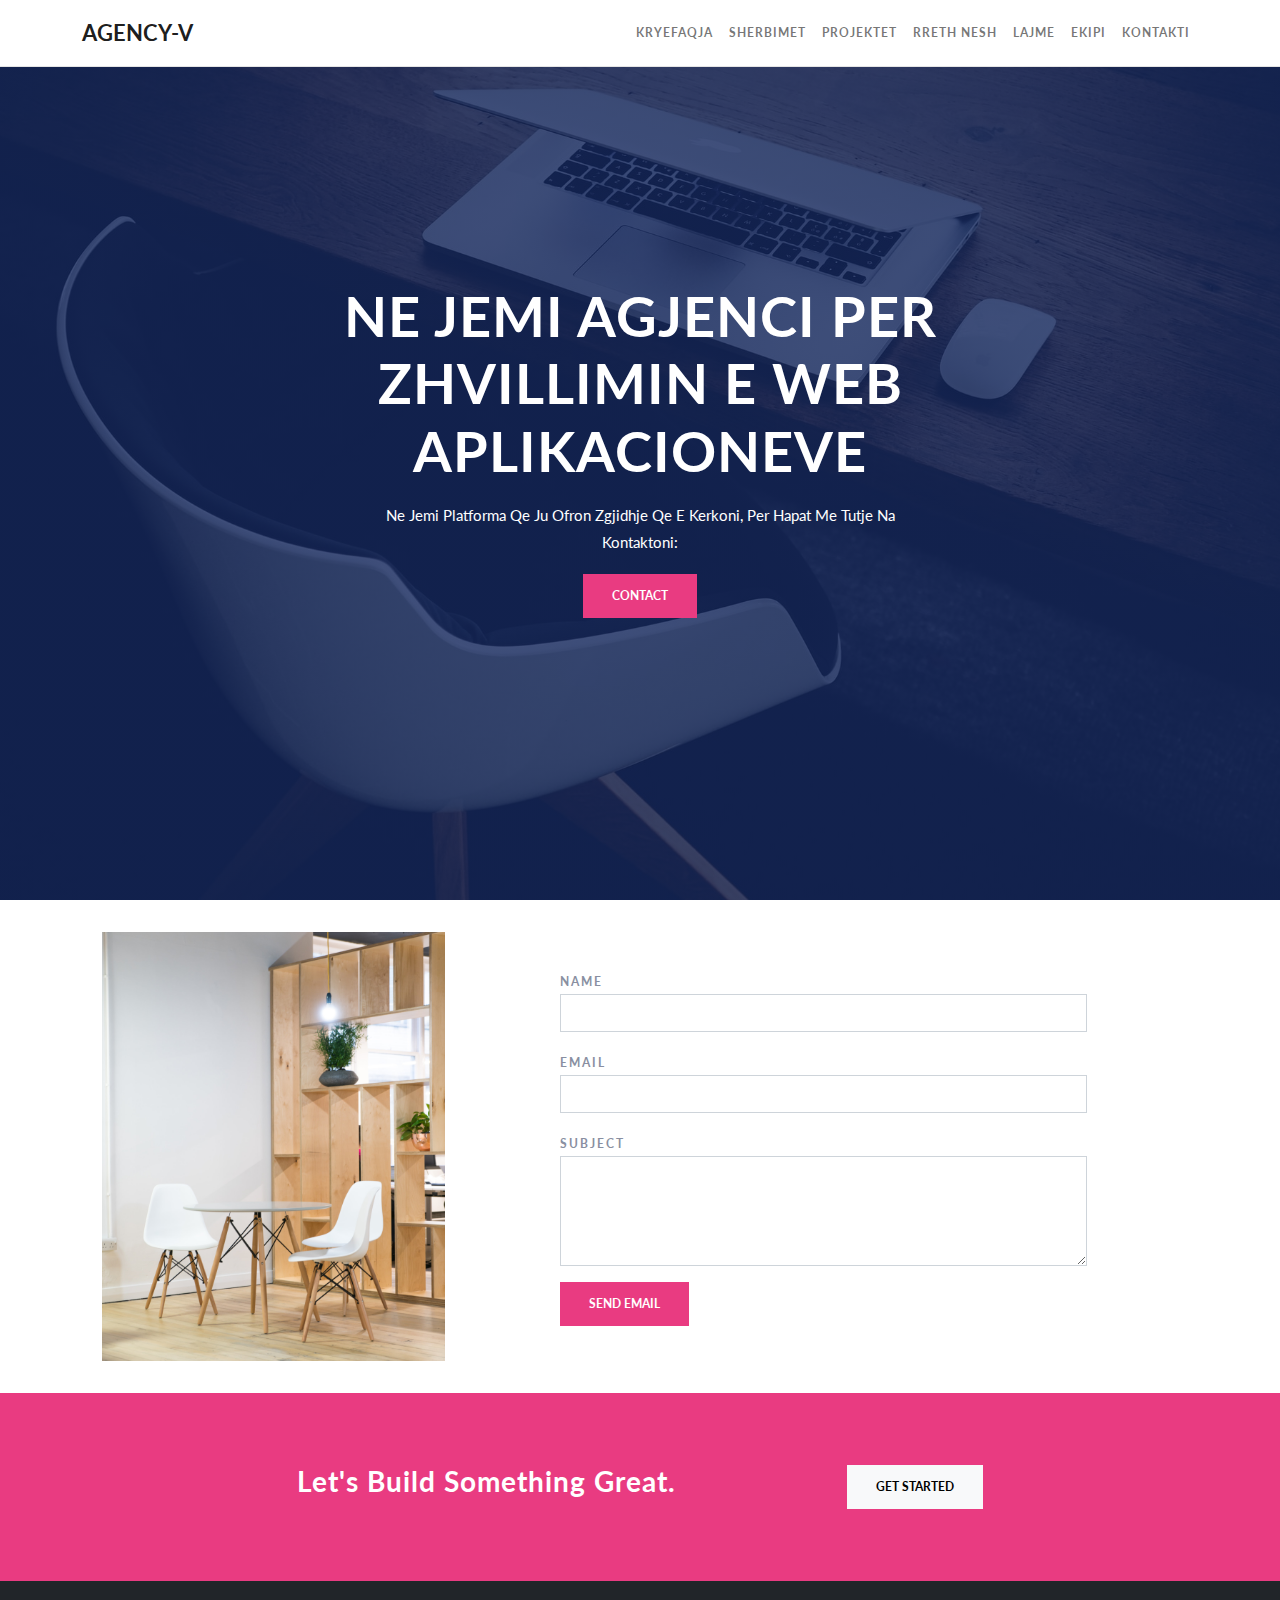
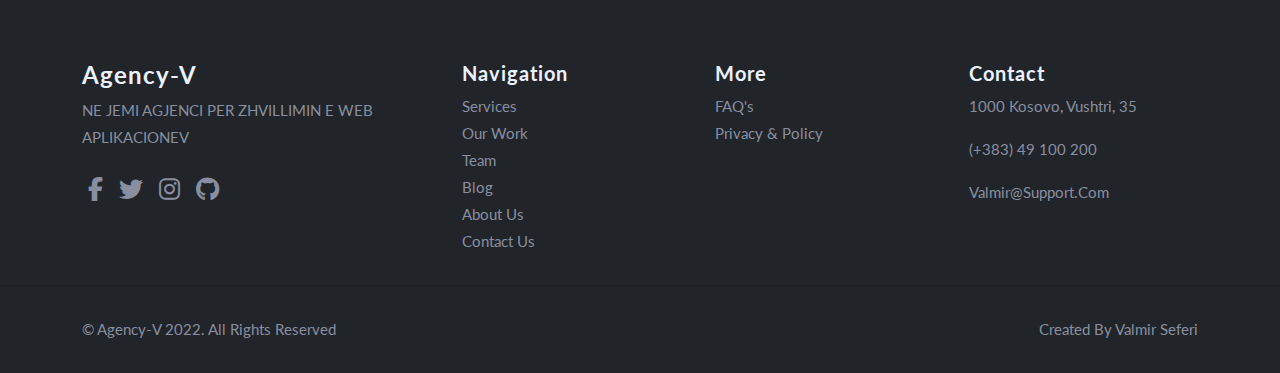
<file: contact.html>
<!DOCTYPE html>
<html lang="en">
   <head>
      <meta charset="UTF-8" />
      <meta http-equiv="X-UA-Compatible" content="IE=edge" />
      <meta name="viewport" content="width=device-width, initial-scale=1.0" />
      <title>Contact Us</title>
      <link rel="stylesheet" href="css/bootstrap.min.css" />
      <link rel="stylesheet" href="css/style.css" />
      <link rel="stylesheet" href="https://cdnjs.cloudflare.com/ajax/libs/font-awesome/6.1.1/css/all.min.css">

   </head>
   <body>
      <nav class="navbar fixed-top navbar-expand-lg navbar-light bg-white">
         <div class="container">
            <a class="navbar-brand logo-text" href="#"> Agency-V</a>
            <button
               class="navbar-toggler"
               type="button"
               data-bs-toggle="collapse"
               data-bs-target="#navbarNav"
               aria-controls="navbarNav"
               aria-expanded="false"
               aria-label="Toggle navigation"
            >
               <span class="navbar-toggler-icon"></span>
            </button>
            <div class="collapse navbar-collapse" id="navbarNav">
               <ul class="navbar-nav ms-auto">
                  <li class="nav-item">
                     <a class="nav-link" href="./index.html">Kryefaqja</a>
                  </li>
                  <li class="nav-item">
                     <a class="nav-link" href="services.html" target="_blank"
                        >Sherbimet</a
                     >
                  </li>
                  <li class="nav-item">
                     <a class="nav-link" href="./portfolio.html" target="_blank"
                        >Projektet</a
                     >
                  </li>
                  <li class="nav-item">
                     <a class="nav-link" href="./about.html" target="_blank"
                        >Rreth Nesh</a
                     >
                  </li>
                  <li class="nav-item">
                     <a class="nav-link" href="./blog.html" target="_blank"
                        >Lajme</a
                     >
                  </li>
                  <li class="nav-item">
                     <a class="nav-link" href="./team.html" target="_blank"
                        >Ekipi</a
                     >
                  </li>
                  <li class="nav-item">
                     <a class="nav-link" href="./contact.html" target="_blank"
                        >Kontakti</a
                     >
                  </li>
               </ul>
            </div>
         </div>
      </nav>

      <section id="home">
         <div class="container text-center">
            <div class="row justify-content-center">
               <div class="col-md-10">
                  <h1 class="text-white display-4">
                     NE JEMI AGJENCI PER ZHVILLIMIN E WEB APLIKACIONEVE
                  </h1>
                  <p class="text-white">
                     Ne jemi platforma qe ju ofron zgjidhje qe e kerkoni, per
                     hapat me tutje na kontaktoni:
                  </p>
                  <a href="./contact.html" class="btn btn-brand">Contact</a>
               </div>
            </div>
         </div>
      </section>

      <section id="contact">
         <div class="container">
            <div class="row align-items-center">
               <div class="col-lg-4">
                  <img src="img/cntct.jpg" alt="" />
               </div>
               <div class="col-lg-6 offset-lg-1">
                  <form method="post">
                     <div class="mb-3">
                        <small>Name</small>
                        <input
                           type="text"
                           class="form-control"
                           id="exampleInputEmail1"
                           aria-describedby="emailHelp"
                        />
                     </div>
                     <div class="mb-3">
                        <small>Email</small>
                        <input
                           type="email"
                           class="form-control"
                           id="email"
                           aria-describedby="emailHelp"
                        />
                     </div>
                     <div class="mb-3">
                        <small>Subject</small>
                        <textarea
                           name=""
                           id=""
                           cols="30"
                           rows="4"
                           class="form-control"
                        ></textarea>
                     </div>
                     <input
                        class="btn btn-brand"
                        type="button"
                        value="Send Email"
                     />
                  </form>
               </div>
            </div>
         </div>
      </section>
      <section id="cta" class="py-5">
         <div class="container py-4">
            <div class="row justify-content-center">
               <div class="col-md-6">
                  <h3 class="text-white">Let's build something great.</h3>
               </div>
               <div class="col-auto">
                  <a href="#" class="btn btn-light">Get Started</a>
               </div>
            </div>
         </div>
      </section>

      <footer class="bg-dark">
         <div class="footer-top">
            <div class="container">
               <div class="row gy-5">
                  <div class="col-md-4">
                     <h4 class="v-logo__footer">Agency-V</h4>
                     <p>NE JEMI AGJENCI PER ZHVILLIMIN E WEB APLIKACIONEV</p>
                     <div class="social-icons">
                        <a href="#"><i class="fa-brands fa-facebook-f"></i></a>
                        <a href="#"><i class="fa-brands fa-twitter"></i></a>
                        <a href="#"><i class="fa-brands fa-instagram"></i></a>
                        <a href="#"><i class="fa-brands fa-github"></i></a>
                     </div>
                  </div>
                  <div class="col-md-2 v-footer_menu">
                     <h5 class="v-title-footer">Navigation</h5>
                     <div class="footer-links">
                        <a href="#">Services</a>
                        <a href="#">Our Work</a>
                        <a href="#">Team</a>
                        <a href="#">Blog</a>
                        <a href="#">About Us</a>
                        <a href="#">Contact Us</a>
                     </div>
                  </div>
                  <div class="col-md-2 v-footer_menu">
                     <h5 class="v-title-footer">More</h5>
                     <div class="footer-links">
                        <a href="#">FAQ's</a>
                        <a href="#">Privacy & Policy</a>
                     </div>
                  </div>
                  <div class="col-md-2 v-footer_menu">
                     <h5 class="v-title-footer">Contact</h5>
                     <div class="footer-links">
                        <p class="mb">1000 Kosovo, Vushtri, 35</p>
                        <p class="mb-">(+383) 49 100 200</p>
                        <p class="mb">valmir@support.com</p>
                     </div>
                  </div>
               </div>
            </div>
         </div>
         <div class="footer-bottom">
            <div class="container">
               <div class="row justify-content-between gy-3">
                  <div class="col-md-6">
                     <p class="mb-0">© Agency-V 2022. All rights reserved</p>
                  </div>
                  <div class="col-auto">
                     <p class="mb-0">Created by Valmir Seferi</p>
                  </div>
               </div>
            </div>
         </div>
      </footer>
   </body>
</html>
</file>
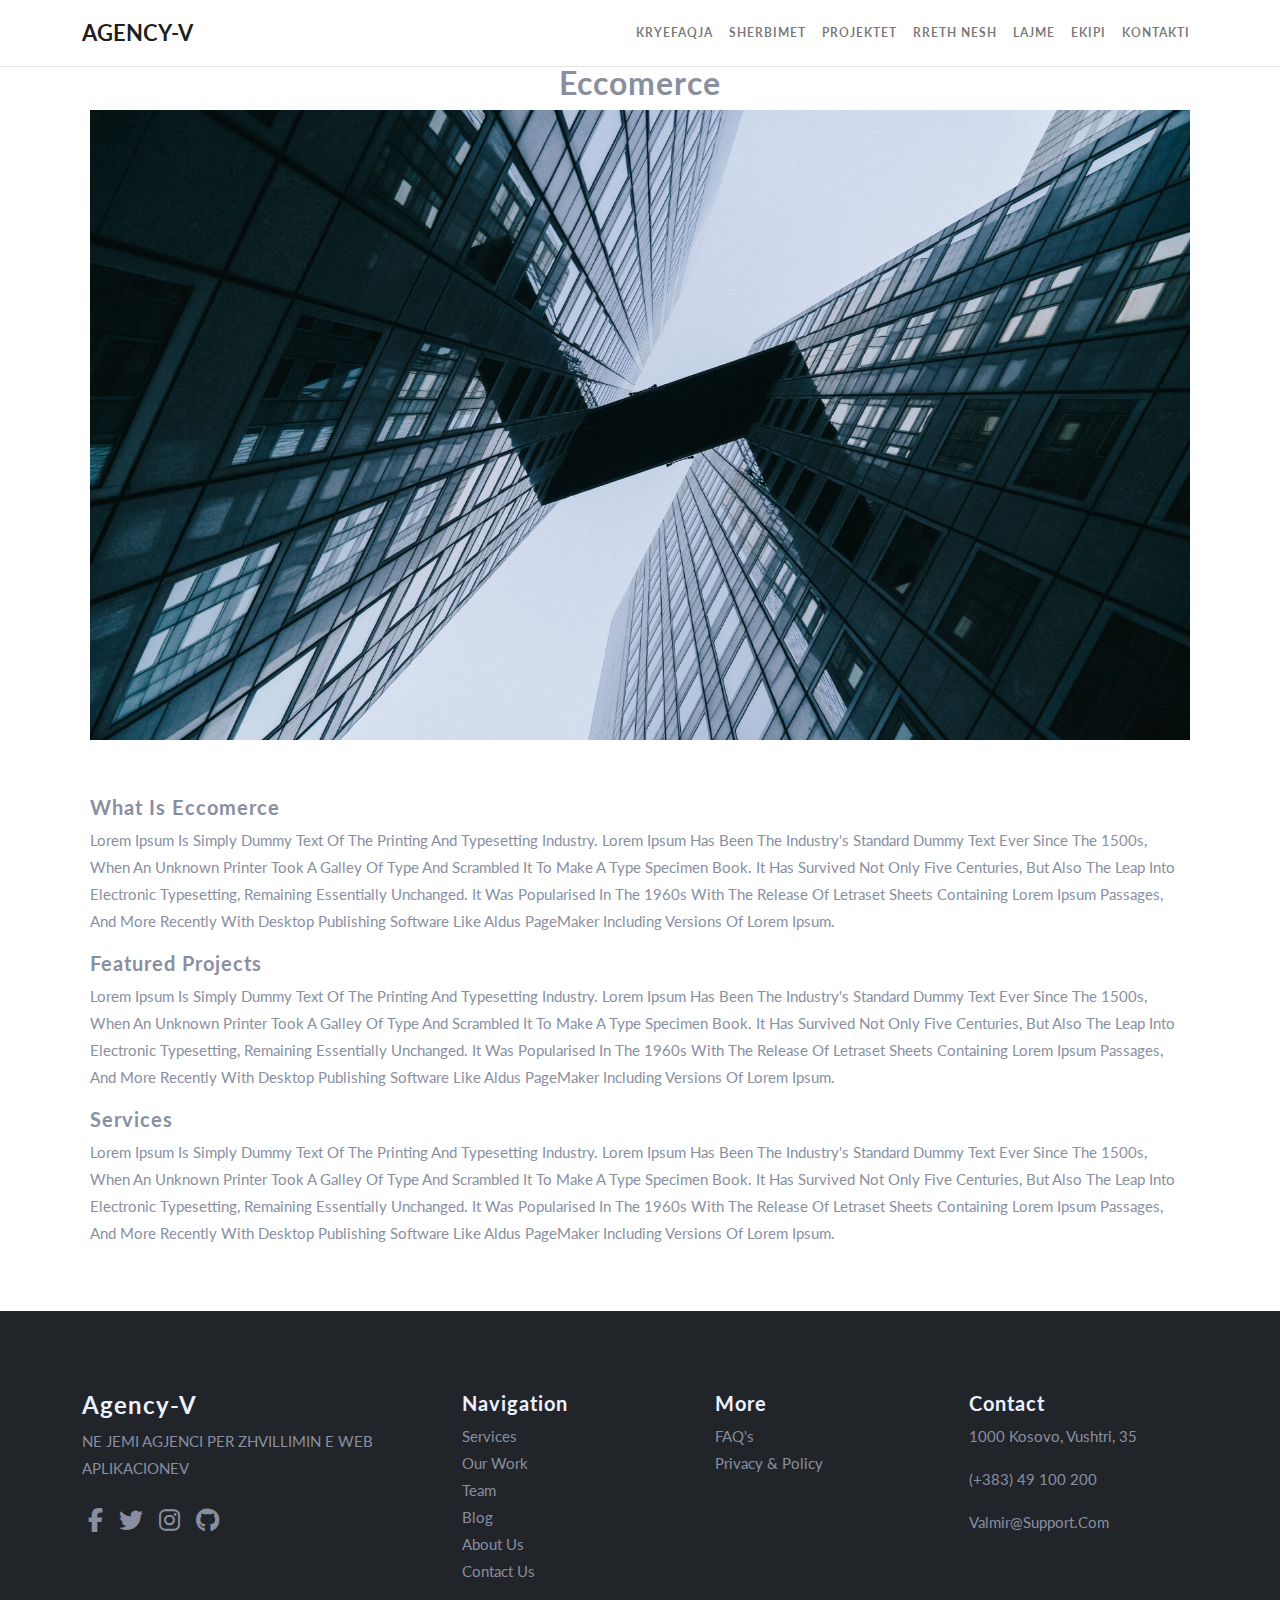
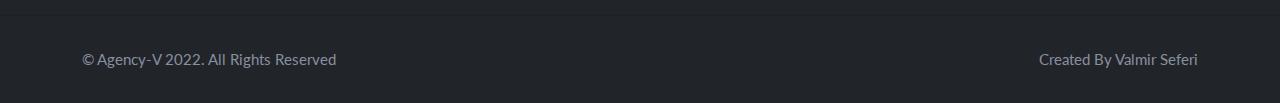
<file: eccomerce.html>
<!DOCTYPE html>
<html lang="en">
   <head>
      <meta charset="UTF-8" />
      <meta http-equiv="X-UA-Compatible" content="IE=edge" />
      <meta name="viewport" content="width=device-width, initial-scale=1.0" />
      <title>Eccomerce project</title>
      <link rel="stylesheet" href="css/bootstrap.min.css" />
      <link rel="stylesheet" href="css/style.css" />
      <link rel="stylesheet" href="https://cdnjs.cloudflare.com/ajax/libs/font-awesome/6.1.1/css/all.min.css">

   </head>

   <body>
      <nav class="navbar fixed-top navbar-expand-lg navbar-light bg-white">
         <div class="container">
            <a class="navbar-brand logo-text" href="#"> Agency-V</a>
            <button
               class="navbar-toggler"
               type="button"
               data-bs-toggle="collapse"
               data-bs-target="#navbarNav"
               aria-controls="navbarNav"
               aria-expanded="false"
               aria-label="Toggle navigation"
            >
               <span class="navbar-toggler-icon"></span>
            </button>
            <div class="collapse navbar-collapse" id="navbarNav">
               <ul class="navbar-nav ms-auto">
                  <li class="nav-item">
                     <a class="nav-link" href="./index.html">Kryefaqja</a>
                  </li>
                  <li class="nav-item">
                     <a class="nav-link" href="services.html" target="_blank"
                        >Sherbimet</a
                     >
                  </li>
                  <li class="nav-item">
                     <a class="nav-link" href="./portfolio.html" target="_blank"
                        >Projektet</a
                     >
                  </li>
                  <li class="nav-item">
                     <a class="nav-link" href="./about.html" target="_blank"
                        >Rreth Nesh</a
                     >
                  </li>
                  <li class="nav-item">
                     <a class="nav-link" href="./blog.html" target="_blank"
                        >Lajme</a
                     >
                  </li>
                  <li class="nav-item">
                     <a class="nav-link" href="./team.html" target="_blank"
                        >Ekipi</a
                     >
                  </li>
                  <li class="nav-item">
                     <a class="nav-link" href="./contact.html" target="_blank"
                        >Kontakti</a
                     >
                  </li>
               </ul>
            </div>
         </div>
      </nav>

      <section id="single-project">
         <div class="va-details_project">
            <div class="title text-center">
               <h2>Eccomerce</h2>
            </div>
            <div class="va-description">
               <div class="va-img__featured">
                  <img src="img/p5.jpg" alt="Eccomerce project" />
               </div>
               <div class="va-description_details">
                  <div class="title__one">
                     <h5>what is Eccomerce</h5>
                     <p>
                        Lorem Ipsum is simply dummy text of the printing and
                        typesetting industry. Lorem Ipsum has been the
                        industry's standard dummy text ever since the 1500s,
                        when an unknown printer took a galley of type and
                        scrambled it to make a type specimen book. It has
                        survived not only five centuries, but also the leap into
                        electronic typesetting, remaining essentially unchanged.
                        It was popularised in the 1960s with the release of
                        Letraset sheets containing Lorem Ipsum passages, and
                        more recently with desktop publishing software like
                        Aldus PageMaker including versions of Lorem Ipsum.
                     </p>
                  </div>
                  <div class="title__one">
                     <h5>Featured projects</h5>
                     <p>
                        Lorem Ipsum is simply dummy text of the printing and
                        typesetting industry. Lorem Ipsum has been the
                        industry's standard dummy text ever since the 1500s,
                        when an unknown printer took a galley of type and
                        scrambled it to make a type specimen book. It has
                        survived not only five centuries, but also the leap into
                        electronic typesetting, remaining essentially unchanged.
                        It was popularised in the 1960s with the release of
                        Letraset sheets containing Lorem Ipsum passages, and
                        more recently with desktop publishing software like
                        Aldus PageMaker including versions of Lorem Ipsum.
                     </p>
                  </div>
                  <div class="title__one">
                     <h5>Services</h5>
                     <p>
                        Lorem Ipsum is simply dummy text of the printing and
                        typesetting industry. Lorem Ipsum has been the
                        industry's standard dummy text ever since the 1500s,
                        when an unknown printer took a galley of type and
                        scrambled it to make a type specimen book. It has
                        survived not only five centuries, but also the leap into
                        electronic typesetting, remaining essentially unchanged.
                        It was popularised in the 1960s with the release of
                        Letraset sheets containing Lorem Ipsum passages, and
                        more recently with desktop publishing software like
                        Aldus PageMaker including versions of Lorem Ipsum.
                     </p>
                  </div>
               </div>
            </div>
         </div>
      </section>

      <footer class="bg-dark">
         <div class="footer-top">
            <div class="container">
               <div class="row gy-5">
                  <div class="col-md-4">
                     <h4 class="v-logo__footer">Agency-V</h4>
                     <p>NE JEMI AGJENCI PER ZHVILLIMIN E WEB APLIKACIONEV</p>
                     <div class="social-icons">
                        <a href="#"><i class="fa-brands fa-facebook-f"></i></a>
                        <a href="#"><i class="fa-brands fa-twitter"></i></a>
                        <a href="#"><i class="fa-brands fa-instagram"></i></a>
                        <a href="#"><i class="fa-brands fa-github"></i></a>
                     </div>
                  </div>
                  <div class="col-md-2 v-footer_menu">
                     <h5 class="v-title-footer">Navigation</h5>
                     <div class="footer-links">
                        <a href="#">Services</a>
                        <a href="#">Our Work</a>
                        <a href="#">Team</a>
                        <a href="#">Blog</a>
                        <a href="#">About Us</a>
                        <a href="#">Contact Us</a>
                     </div>
                  </div>
                  <div class="col-md-2 v-footer_menu">
                     <h5 class="v-title-footer">More</h5>
                     <div class="footer-links">
                        <a href="#">FAQ's</a>
                        <a href="#">Privacy & Policy</a>
                     </div>
                  </div>
                  <div class="col-md-2 v-footer_menu">
                     <h5 class="v-title-footer">Contact</h5>
                     <div class="footer-links">
                        <p class="mb">1000 Kosovo, Vushtri, 35</p>
                        <p class="mb-">(+383) 49 100 200</p>
                        <p class="mb">valmir@support.com</p>
                     </div>
                  </div>
               </div>
            </div>
         </div>
         <div class="footer-bottom">
            <div class="container">
               <div class="row justify-content-between gy-3">
                  <div class="col-md-6">
                     <p class="mb-0">© Agency-V 2022. All rights reserved</p>
                  </div>
                  <div class="col-auto">
                     <p class="mb-0">Created by Valmir Seferi</p>
                  </div>
               </div>
            </div>
         </div>
      </footer>
   </body>
</html>
</file>
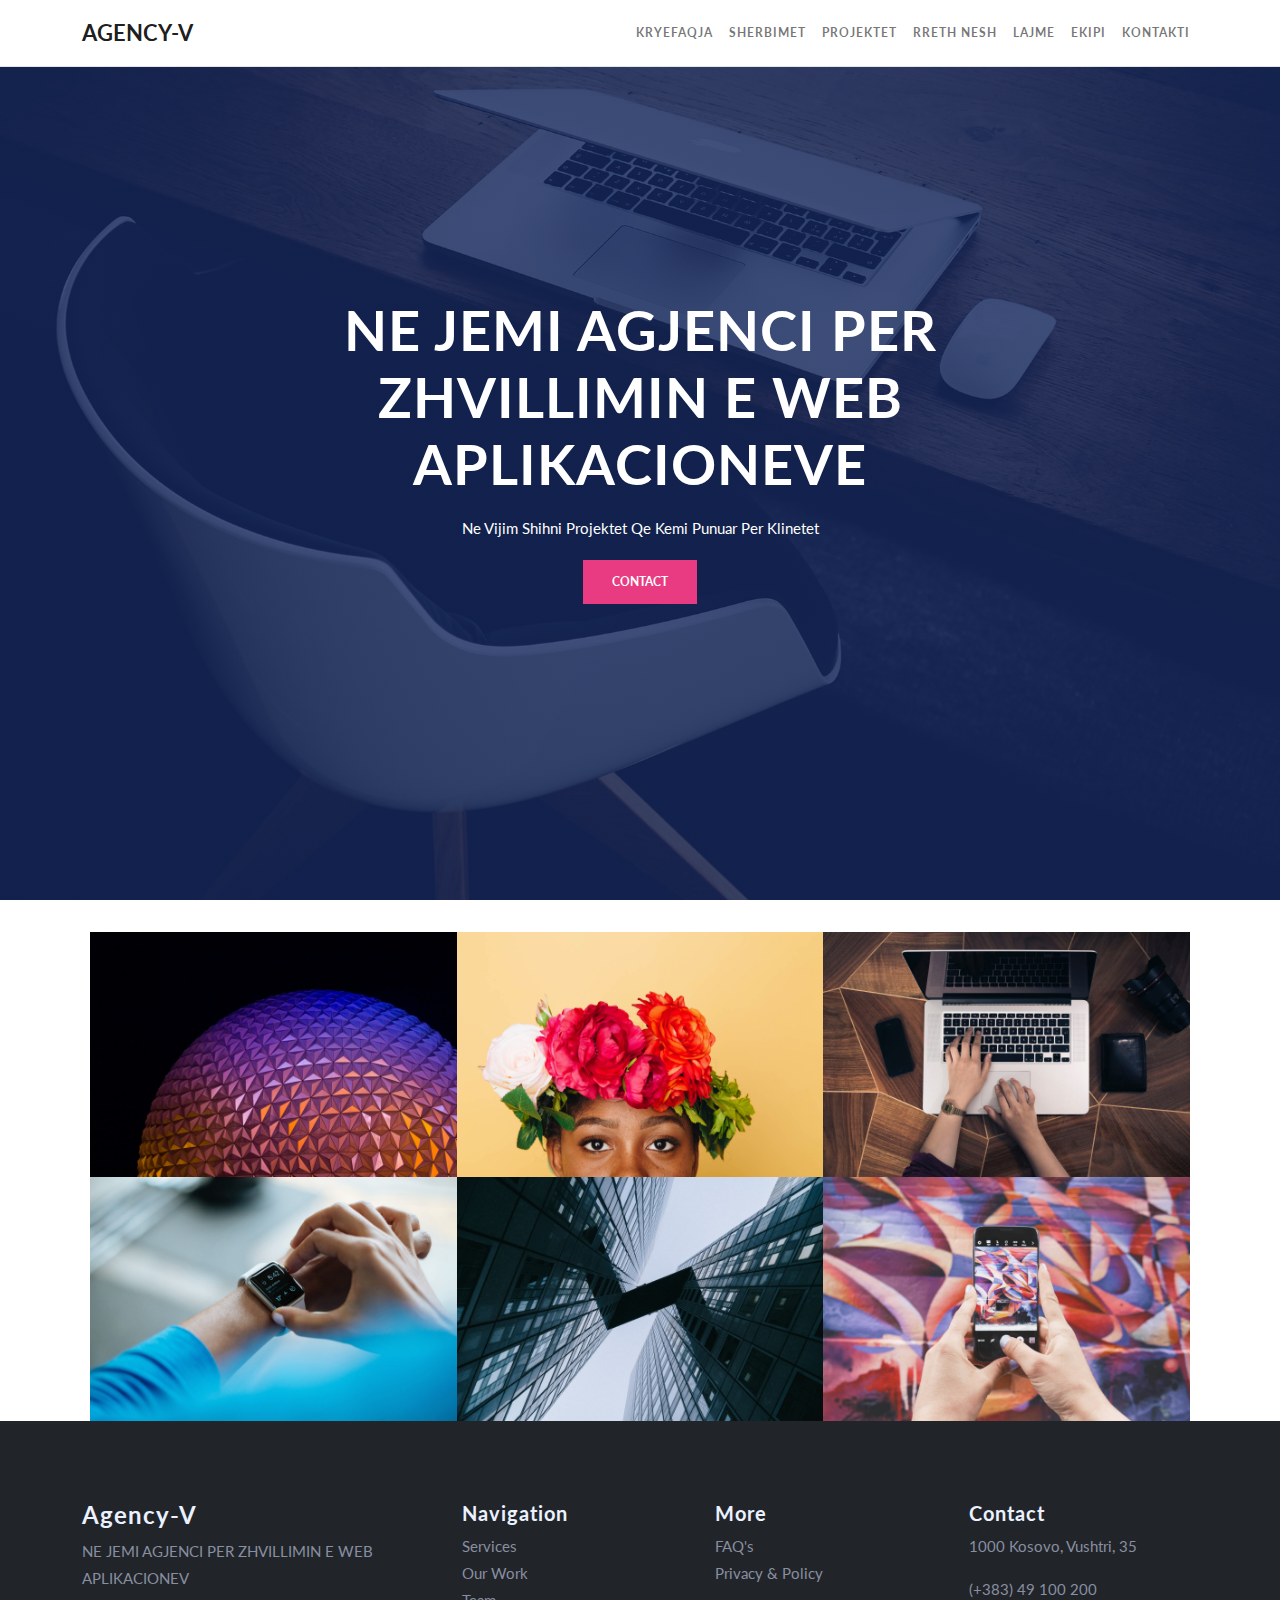
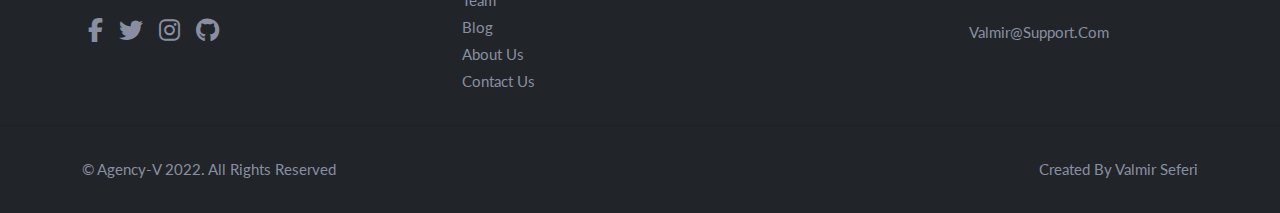
<file: portfolio.html>
<!DOCTYPE html>
<html lang="en">
   <head>
      <meta charset="UTF-8" />
      <meta http-equiv="X-UA-Compatible" content="IE=edge" />
      <meta name="viewport" content="width=device-width, initial-scale=1.0" />
      <title>Portfolio</title>
      <link rel="stylesheet" href="css/bootstrap.min.css" />
      <link rel="stylesheet" href="css/style.css" />
      <link rel="stylesheet" href="https://cdnjs.cloudflare.com/ajax/libs/font-awesome/6.1.1/css/all.min.css">

   </head>
   <body>
      <nav class="navbar fixed-top navbar-expand-lg navbar-light bg-white">
         <div class="container">
            <a class="navbar-brand logo-text" href="#"> Agency-V</a>
            <button
               class="navbar-toggler"
               type="button"
               data-bs-toggle="collapse"
               data-bs-target="#navbarNav"
               aria-controls="navbarNav"
               aria-expanded="false"
               aria-label="Toggle navigation"
            >
               <span class="navbar-toggler-icon"></span>
            </button>
            <div class="collapse navbar-collapse" id="navbarNav">
               <ul class="navbar-nav ms-auto">
                  <li class="nav-item">
                     <a class="nav-link" href="./index.html">Kryefaqja</a>
                  </li>
                  <li class="nav-item">
                     <a class="nav-link" href="services.html" target="_blank"
                        >Sherbimet</a
                     >
                  </li>
                  <li class="nav-item">
                     <a class="nav-link" href="./portfolio.html" target="_blank"
                        >Projektet</a
                     >
                  </li>
                  <li class="nav-item">
                     <a class="nav-link" href="./about.html" target="_blank"
                        >Rreth Nesh</a
                     >
                  </li>
                  <li class="nav-item">
                     <a class="nav-link" href="./blog.html" target="_blank"
                        >Lajme</a
                     >
                  </li>
                  <li class="nav-item">
                     <a class="nav-link" href="./team.html" target="_blank"
                        >Ekipi</a
                     >
                  </li>
                  <li class="nav-item">
                     <a class="nav-link" href="./contact.html" target="_blank"
                        >Kontakti</a
                     >
                  </li>
               </ul>
            </div>
         </div>
      </nav>

      <section id="home">
         <div class="container text-center">
            <div class="row justify-content-center">
               <div class="col-md-10">
                  <h1 class="text-white display-4">
                     NE JEMI AGJENCI PER ZHVILLIMIN E WEB APLIKACIONEVE
                  </h1>
                  <p class="text-white">
                     Ne Vijim shihni Projektet qe kemi punuar per klinetet
                  </p>
                  <a href="./contact.html" class="btn btn-brand">Contact</a>
               </div>
            </div>
         </div>
      </section>

      <section id="portfolio" class="row g-0 py-0">
         <div class="col-lg-4 col-sm-6">
            <div class="portfolio-item">
               <a href="./eccomerce.html">
                  <img src="img/p1.jpg" alt="" />
                  <div class="portfolio-overlay">
                     <div>
                        <h3>Eccomerce</h3>
                        <h6>Shop Eccomerce</h6>
                     </div>
                  </div>
               </a>
            </div>
         </div>
         <div class="col-lg-4 col-sm-6">
            <div class="portfolio-item">
               <img src="img/p2.jpg" alt="" />
               <div class="portfolio-overlay">
                  <div>
                     <h3>Project title</h3>
                     <h6>Project subtite</h6>
                  </div>
               </div>
            </div>
         </div>
         <div class="col-lg-4 col-sm-6">
            <div class="portfolio-item">
               <img src="img/p3.jpg" alt="" />
               <div class="portfolio-overlay">
                  <div>
                     <h3>Project title</h3>
                     <h6>Project subtite</h6>
                  </div>
               </div>
            </div>
         </div>
         <div class="col-lg-4 col-sm-6">
            <div class="portfolio-item">
               <img src="img/p4.jpg" alt="" />
               <div class="portfolio-overlay">
                  <div>
                     <h3>Project title</h3>
                     <h6>Project subtite</h6>
                  </div>
               </div>
            </div>
         </div>
         <div class="col-lg-4 col-sm-6">
            <div class="portfolio-item">
               <img src="img/p5.jpg" alt="" />
               <div class="portfolio-overlay">
                  <div>
                     <h3>Project title</h3>
                     <h6>Project subtite</h6>
                  </div>
               </div>
            </div>
         </div>
         <div class="col-lg-4 col-sm-6">
            <div class="portfolio-item">
               <img src="img/p6.jpg" alt="" />
               <div class="portfolio-overlay">
                  <div>
                     <h3>Project title</h3>
                     <h6>Project subtite</h6>
                  </div>
               </div>
            </div>
         </div>
      </section>

      <footer class="bg-dark">
         <div class="footer-top">
            <div class="container">
               <div class="row gy-5">
                  <div class="col-md-4">
                     <h4 class="v-logo__footer">Agency-V</h4>
                     <p>NE JEMI AGJENCI PER ZHVILLIMIN E WEB APLIKACIONEV</p>
                     <div class="social-icons">
                        <a href="#"><i class="fa-brands fa-facebook-f"></i></a>
                        <a href="#"><i class="fa-brands fa-twitter"></i></a>
                        <a href="#"><i class="fa-brands fa-instagram"></i></a>
                        <a href="#"><i class="fa-brands fa-github"></i></a>
                     </div>
                  </div>
                  <div class="col-md-2 v-footer_menu">
                     <h5 class="v-title-footer">Navigation</h5>
                     <div class="footer-links">
                        <a href="#">Services</a>
                        <a href="#">Our Work</a>
                        <a href="#">Team</a>
                        <a href="#">Blog</a>
                        <a href="#">About Us</a>
                        <a href="#">Contact Us</a>
                     </div>
                  </div>
                  <div class="col-md-2 v-footer_menu">
                     <h5 class="v-title-footer">More</h5>
                     <div class="footer-links">
                        <a href="#">FAQ's</a>
                        <a href="#">Privacy & Policy</a>
                     </div>
                  </div>
                  <div class="col-md-2 v-footer_menu">
                     <h5 class="v-title-footer">Contact</h5>
                     <div class="footer-links">
                        <p class="mb">1000 Kosovo, Vushtri, 35</p>
                        <p class="mb-">(+383) 49 100 200</p>
                        <p class="mb">valmir@support.com</p>
                     </div>
                  </div>
               </div>
            </div>
         </div>
         <div class="footer-bottom">
            <div class="container">
               <div class="row justify-content-between gy-3">
                  <div class="col-md-6">
                     <p class="mb-0">© Agency-V 2022. All rights reserved</p>
                  </div>
                  <div class="col-auto">
                     <p class="mb-0">Created by Valmir Seferi</p>
                  </div>
               </div>
            </div>
         </div>
      </footer>
   </body>
</html>
</file>
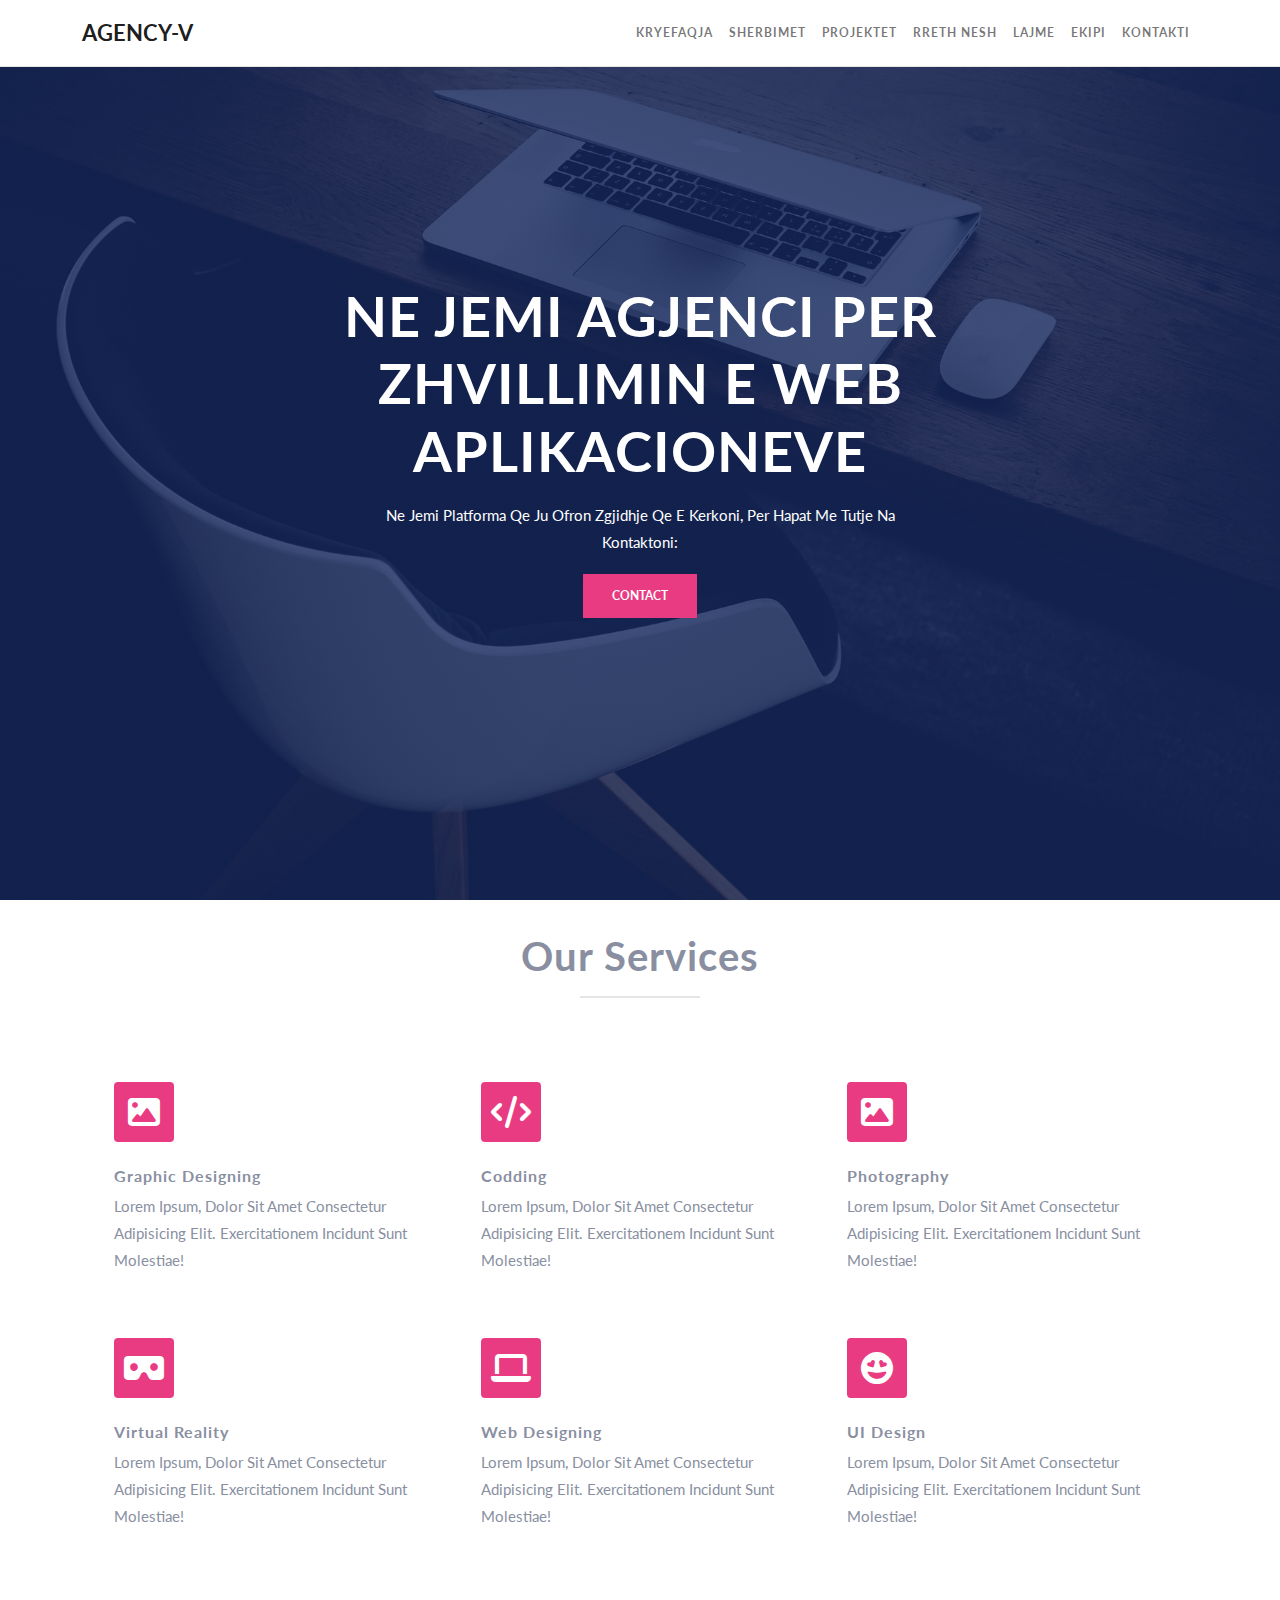
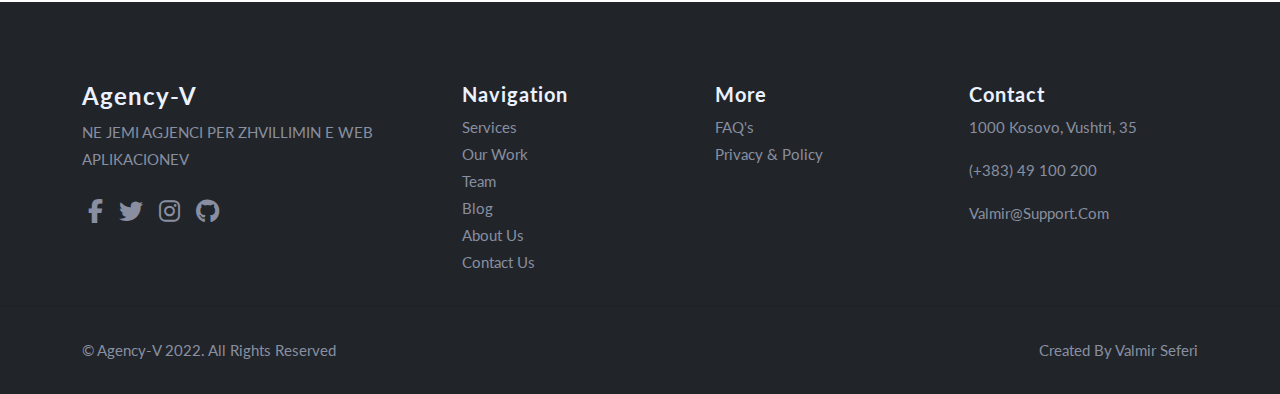
<file: services.html>
<!DOCTYPE html>
<html lang="en">
   <head>
      <meta charset="UTF-8" />
      <meta http-equiv="X-UA-Compatible" content="IE=edge" />
      <meta name="viewport" content="width=device-width, initial-scale=1.0" />
      <title>Services</title>
      <link rel="stylesheet" href="css/bootstrap.min.css" />
      <link rel="stylesheet" href="css/boxicons.min.css" />
      <link rel="stylesheet" href="css/style.css" />
      <link rel="stylesheet" href="https://cdnjs.cloudflare.com/ajax/libs/font-awesome/6.1.1/css/all.min.css">

   </head>
   <body>
      <nav class="navbar fixed-top navbar-expand-lg navbar-light bg-white">
         <div class="container">
            <a class="navbar-brand logo-text" href="#"> Agency-V</a>
            <button
               class="navbar-toggler"
               type="button"
               data-bs-toggle="collapse"
               data-bs-target="#navbarNav"
               aria-controls="navbarNav"
               aria-expanded="false"
               aria-label="Toggle navigation"
            >
               <span class="navbar-toggler-icon"></span>
            </button>
            <div class="collapse navbar-collapse" id="navbarNav">
               <ul class="navbar-nav ms-auto">
                  <li class="nav-item">
                     <a class="nav-link" href="./index.html">Kryefaqja</a>
                  </li>
                  <li class="nav-item">
                     <a class="nav-link" href="services.html" target="_blank"
                        >Sherbimet</a
                     >
                  </li>
                  <li class="nav-item">
                     <a class="nav-link" href="./portfolio.html" target="_blank"
                        >Projektet</a
                     >
                  </li>
                  <li class="nav-item">
                     <a class="nav-link" href="./about.html" target="_blank"
                        >Rreth Nesh</a
                     >
                  </li>
                  <li class="nav-item">
                     <a class="nav-link" href="./blog.html" target="_blank"
                        >Lajme</a
                     >
                  </li>
                  <li class="nav-item">
                     <a class="nav-link" href="./team.html" target="_blank"
                        >Ekipi</a
                     >
                  </li>
                  <li class="nav-item">
                     <a class="nav-link" href="./contact.html" target="_blank"
                        >Kontakti</a
                     >
                  </li>
               </ul>
            </div>
         </div>
      </nav>

      <section id="home">
         <div class="container text-center">
            <div class="row justify-content-center">
               <div class="col-md-10">
                  <h1 class="text-white display-4">
                     NE JEMI AGJENCI PER ZHVILLIMIN E WEB APLIKACIONEVE
                  </h1>
                  <p class="text-white">
                     Ne jemi platforma qe ju ofron zgjidhje qe e kerkoni, per
                     hapat me tutje na kontaktoni:
                  </p>
                  <a href="./contact.html" class="btn btn-brand">Contact</a>
               </div>
            </div>
         </div>
      </section>

      <section id="services">
         <div class="container">
            <div class="row">
               <div class="col-12 section-intro">
                  <h1>Our Services</h1>
                  <div class="hline"></div>
               </div>
            </div>
            <div class="row">
               <div class="col-lg-4 col-sm-6 p-4">
                  <div class="icon-box">
                     <i class="fa-solid fa-image"></i>
                  </div>
                  <h4 class="title-sm mt-4">Graphic Designing</h4>
                  <p>
                     Lorem ipsum, dolor sit amet consectetur adipisicing elit.
                     Exercitationem incidunt sunt molestiae!
                  </p>
               </div>
               <div class="col-lg-4 col-sm-6 p-4">
                  <div class="icon-box">
                     <i class="fa-solid fa-code"></i>
                  </div>
                  <h4 class="title-sm mt-4">Codding</h4>
                  <p>
                     Lorem ipsum, dolor sit amet consectetur adipisicing elit.
                     Exercitationem incidunt sunt molestiae!
                  </p>
               </div>
               <div class="col-lg-4 col-sm-6 p-4">
                  <div class="icon-box">
                     <i class="fa-solid fa-image"></i>

                  </div>
                  <h4 class="title-sm mt-4">Photography</h4>
                  <p>
                     Lorem ipsum, dolor sit amet consectetur adipisicing elit.
                     Exercitationem incidunt sunt molestiae!
                  </p>
               </div>
               <div class="col-lg-4 col-sm-6 p-4">
                  <div class="icon-box">
                     <i class="fa-solid fa-vr-cardboard"></i>
                    
               </div>
                  <h4 class="title-sm mt-4">Virtual Reality</h4>
                  <p>
                     Lorem ipsum, dolor sit amet consectetur adipisicing elit.
                     Exercitationem incidunt sunt molestiae!
                  </p>
               </div>
               <div class="col-lg-4 col-sm-6 p-4">
                  <div class="icon-box">
                     <i class="fa-solid fa-laptop"></i>
                  </div>
                  <h4 class="title-sm mt-4">Web Designing</h4>
                  <p>
                     Lorem ipsum, dolor sit amet consectetur adipisicing elit.
                     Exercitationem incidunt sunt molestiae!
                  </p>
               </div>
               <div class="col-lg-4 col-sm-6 p-4">
                  <div class="icon-box">
                     <i class="fa-solid fa-face-grin-hearts"></i>
                  </div>
                  <h4 class="title-sm mt-4">UI Design</h4>
                  <p>
                     Lorem ipsum, dolor sit amet consectetur adipisicing elit.
                     Exercitationem incidunt sunt molestiae!
                  </p>
               </div>
            </div>
         </div>
      </section>

      <footer class="bg-dark">
         <div class="footer-top">
            <div class="container">
               <div class="row gy-5">
                  <div class="col-md-4">
                     <h4 class="v-logo__footer">Agency-V</h4>
                     <p>NE JEMI AGJENCI PER ZHVILLIMIN E WEB APLIKACIONEV</p>
                     <div class="social-icons">
                        <a href="#"><i class="fa-brands fa-facebook-f"></i></a>
                        <a href="#"><i class="fa-brands fa-twitter"></i></a>
                        <a href="#"><i class="fa-brands fa-instagram"></i></a>
                        <a href="#"><i class="fa-brands fa-github"></i></a>
                     </div>
                  </div>
                  <div class="col-md-2 v-footer_menu">
                     <h5 class="v-title-footer">Navigation</h5>
                     <div class="footer-links">
                        <a href="#">Services</a>
                        <a href="#">Our Work</a>
                        <a href="#">Team</a>
                        <a href="#">Blog</a>
                        <a href="#">About Us</a>
                        <a href="#">Contact Us</a>
                     </div>
                  </div>
                  <div class="col-md-2 v-footer_menu">
                     <h5 class="v-title-footer">More</h5>
                     <div class="footer-links">
                        <a href="#">FAQ's</a>
                        <a href="#">Privacy & Policy</a>
                     </div>
                  </div>
                  <div class="col-md-2 v-footer_menu">
                     <h5 class="v-title-footer">Contact</h5>
                     <div class="footer-links">
                        <p class="mb">1000 Kosovo, Vushtri, 35</p>
                        <p class="mb-">(+383) 49 100 200</p>
                        <p class="mb">valmir@support.com</p>
                     </div>
                  </div>
               </div>
            </div>
         </div>
         <div class="footer-bottom">
            <div class="container">
               <div class="row justify-content-between gy-3">
                  <div class="col-md-6">
                     <p class="mb-0">© Agency-V 2022. All rights reserved</p>
                  </div>
                  <div class="col-auto">
                     <p class="mb-0">Created by Valmir Seferi</p>
                  </div>
               </div>
            </div>
         </div>
      </footer>
   </body>
</html>
</file>
<file: css/style.css>
@import url("https://fonts.googleapis.com/css2?family=Lato:ital,wght@0,400;0,700;1,400&display=swap");

body {
   line-height: 1.8;
   color: #898fa1;
   font-size: 15px;
   font-family: "Lato", sans-serif;
}

* {
   box-sizing: border-box;
   outline: none;
   border: none;
   text-decoration: none;
   text-transform: capitalize;
   transition: 0.2s linear;
}

h1,
h2,
h3,
h4,
h5,
h6 {
   font-weight: 700;
   letter-spacing: 1px;
}

.title-sm {
   font-size: 16px;
   letter-spacing: 1px;
}
.v-title-footer {
   color: #ebf1ff;
}

a {
   font-weight: 700;
   transition: all 0.4s ease;
   text-decoration: none;
}

img {
   width: 100%;
}

small {
   font-size: 12px;
   letter-spacing: 2px;
   font-weight: 700;
   text-transform: uppercase;
}

section {
   padding-top: 100px;
   padding-bottom: 100px;
}

.navbar {
   border-bottom: 1px solid rgba(0, 0, 0, 0.1);
}

.logo-text {
   font-size: 22px;
   text-transform: uppercase;
}
.v-logo__footer {
   color: #ebf1ff !important;
}
.v-footer_menu {
   flex: 1 1 15rem;
}
/* review */

.review .box-container {
   display: grid;
   grid-template-columns: repeat(auto-fit, minmax(20rem, 1fr));
   gap: 1.5rem;
}
.review {
   background: #010103;
}
.review .box-container .box {
   border: 0.1rem solid rgba(255, 255, 255, 0.3);
   text-align: center;
   padding: 0rem 2rem;
}

.review .box-container .box p {
   font-size: 15px;
   line-height: 1.8;
   color: #ccc;
   padding: 0;
}

.review .box-container .box .user {
   height: 7rem;
   width: 7rem;
   border-radius: 50%;
   object-fit: cover;
}
img.quote {
   width: 20%;
}

.review .box-container .box h3 {
   padding: 1rem 0;
   font-size: 20px;
   color: #fff;
}

.review .box-container .box .stars i {
   font-size: 1.5rem;
   color: #d3ad7f;
}

.navbar .nav-link {
   font-size: 12px;
   text-transform: uppercase;
   letter-spacing: 1px;
}

.navbar-light .navbar-nav .nav-link.active {
   color: #e93b81;
}

#home {
   background: linear-gradient(rgba(17, 36, 90, 0.8), rgba(17, 36, 90, 0.8)),
      url(../img/hero_img.jpg);
   min-height: 100vh;
   background-size: cover;
   background-position: center;
   background-attachment: fixed;
   display: flex;
   align-items: center;
}

#home h1 {
   font-weight: 700;
}

#home p {
   max-width: 550px;
   margin: 18px auto;
}

.btn {
   font-weight: 700;
   font-size: 12px;
   text-transform: uppercase;
   padding: 12px 28px;
   border-radius: 0;
}

.btn-brand {
   background-color: #e93b81;
   color: #fff;
}

.btn-brand:hover {
   background-color: #ce2f6e;
   color: #fff;
}

.section-intro {
   text-align: center;
   margin-bottom: 60px;
}

.section-intro .hline {
   width: 120px;
   height: 2px;
   background-color: rgba(0, 0, 0, 0.1);
   margin: 16px auto 0 auto;
}

.icon-box {
   width: 60px;
   height: 60px;
   background-color: #e93b81;
   color: #fff;
   border-radius: 4px;
   display: flex;
   align-items: center;
   justify-content: center;
   font-size: 32px;
   flex: none;
}
section {
   padding: 2rem 7%;
}

.about .v-row {
   display: flex !important;
   align-items: center;
   background: transparent;
   flex-wrap: wrap;
}

.about .v-row .image {
   flex: 1 1 30rem;
}

.about .v-row .image img {
   width: 100%;
}
.about .v-row .content {
   flex: 1 1 30rem;
   padding: 2rem;
}

.about .v-row .content h3 {
   font-size: 1rem;
   color: rgba(99, 99, 99, 0.645);
}
#heading {
   text-align: center;
}

.about .v-row .content p {
   font-size: 1rem;
   color: rgb(143, 143, 143);
   padding: 1rem 0;
   line-height: 1.8;
}

/* maps */
.mapouter {
   position: relative;
   text-align: right;
   height: 527px;
   width: 1080px;
}
.gmap_canvas {
   overflow: hidden;
   background: none !important;
   height: 527px;
   width: 1080px;
}

/*  */
.btn.v-button__learn {
   display: inline-block;
   color: #fff;
   background: #162e6e;
   cursor: pointer;
}
.btn:hover.v-button__learn:hover {
   color: #fff;
   background: #095014bb;
   cursor: pointer;
}
.portfolio-item {
   overflow: hidden;
   position: relative;
}
.portfolio-item img,
.portfolio-item .portfolio-overlay {
   transition: all 0.4s ease;
}

/* Blog */

.blogs .box-container {
   display: grid;
   grid-template-columns: repeat(auto-fit, minmax(20rem, 1fr));
   gap: 1.5rem;
}

.blogs .box-container .box {
   border: 0.1rem solid rgba(255, 255, 255, 0.3);
}

.blogs .box-container .box .image {
   height: 25rem;
   overflow: hidden;
   width: 100%;
}

.blogs .box-container .box .image img {
   height: 100%;
   object-fit: cover;
   width: 100%;
}

.blogs .box-container .box:hover .image img {
   transform: scale(1.2);
}

.blogs .box-container .box .content {
   padding: 1rem 0;
}

.blogs .box-container .box .content .title {
   font-size: 20px;
   line-height: 1.5;
}

.blogs .box-container .box .content .title:hover {
   color: #d3ad7f;
}

.blogs .box-container .box .content span {
   color: #d3ad7f;
   display: block;
   padding-top: 1rem;
   font-size: 15px;
}

.blogs .box-container .box .content p {
   font-size: 19px;
   line-height: 1.8;
   color: #ccc;
   padding: 1rem 0;
}
.va-read__more {
   font-size: 15px;
   text-decoration: none;
   padding: 0;
   color: #162e6e;
}
.va-read__more:hover {
   text-decoration: underline;
   color: rgb(226, 2, 2);
}
.portfolio-overlay {
   position: absolute;
   top: 0;
   left: 0;
   width: 100%;
   height: 100%;
   background-color: rgba(17, 36, 90, 0.9);
   display: flex;
   align-items: flex-end;
   padding: 30px;
   opacity: 0;
}

.portfolio-overlay h3,
.portfolio-overlay h6 {
   color: #fff;
}

.portfolio-item:hover .portfolio-overlay {
   opacity: 1;
}

.portfolio-item:hover img {
   transform: scale(1.1);
}
#portfolio {
   margin-top: 2rem;
}

/* single project page */
.single-project {
   width: 90%;
}

.va-img__featured img {
   height: 70vh;
}
.va-details_project {
   margin: 2rem 0;
}
.va-description_details {
   margin-top: 5%;
}
.feature .icon-box {
   width: 34px;
   height: 34px;
   border-radius: 100px;
   font-size: 24px;
}

.team-member {
   background-color: #11245a;
}

.team-member.even {
   background-color: #162e6e;
}

.team-member .hline {
   width: 70px;
   height: 2px;
   margin: 16px auto;
   background-color: rgba(255, 255, 255, 0.445);
}

.team-member .team-member-img img,
.team-member .team-member-img .social-icons {
   transition: all 0.4s ease;
}

.team-member .team-member-img {
   position: relative;
   overflow: hidden;
}

.team-member .team-member-img .social-icons {
   width: 100%;
   height: 60px;
   background-color: #e93b81;
   position: absolute;
   bottom: -60px;
   left: 0;
   display: flex;
   align-items: center;
   justify-content: center;
}

.team-member .team-member-img .social-icons a {
   width: 40px;
   height: 40px;
   display: flex;
   align-items: center;
   justify-content: center;
   border: 2px solid rgba(255, 255, 255, 0.5);
   font-size: 24px;
   color: #fff;
   border-radius: 100px;
   margin-left: 4px;
   margin-right: 4px;
}

.team-member .team-member-img .social-icons a:hover {
   background-color: #fff;
   color: #e93b81;
}

.team-member:hover .team-member-img .social-icons {
   bottom: 0;
}

.team-member:hover img {
   transform: translateY(-60px);
}

#testimonials img {
   width: 65px;
   height: 65px;
   border-radius: 100px;
   transition: all 0.4s ease;
}

#testimonials .nav-pills .nav-link.active {
   background-color: transparent;
}

#testimonials .nav-pills .nav-link.active img {
   transform: scale(1.3);
}

.review .stars {
   color: #e93b81;
}

.review p {
   max-width: 720px;
   margin: 24px auto;
   font-style: italic;
}

#clients img {
   height: 35px;
}

form .form-control {
   border-radius: 0;
}

form .form-control:focus {
   box-shadow: none;
   border-color: #e93b81;
}
#cta {
   background-color: #e93b81;
}

.footer-top {
   padding-top: 80px;
   padding-bottom: 30px;
}
.footer-bottom {
   padding-top: 30px;
   padding-bottom: 30px;
   border-top: 1px solid rgba(0, 0, 0, 0.1);
}

footer .footer-links a,
footer .social-icons a {
   color: #898fa1;
}

footer .social-icons a {
   font-size: 24px;
   padding: 6px;
}

footer .footer-links a {
   display: block;
   font-weight: 400;
}

footer .social-icons a:hover,
footer .footer-links a:hover {
   color: #e93b81;
}
</file>
